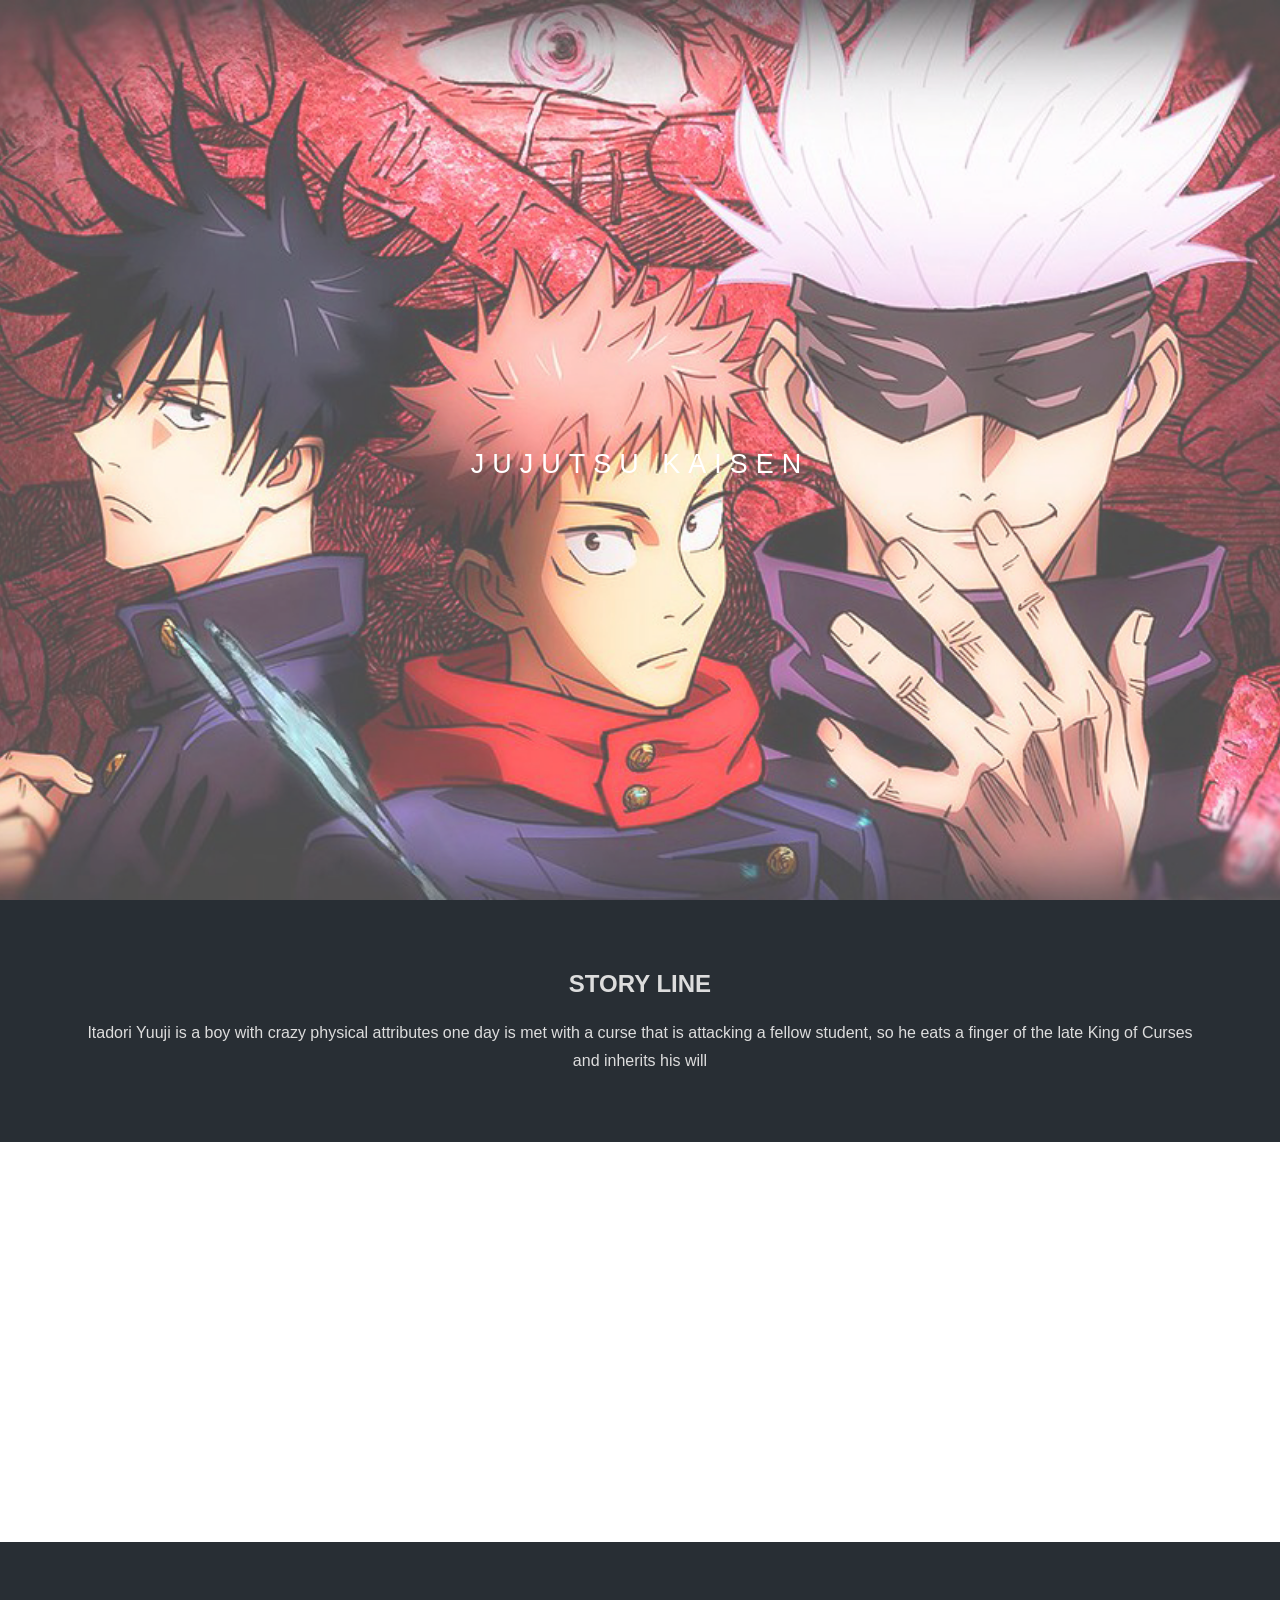
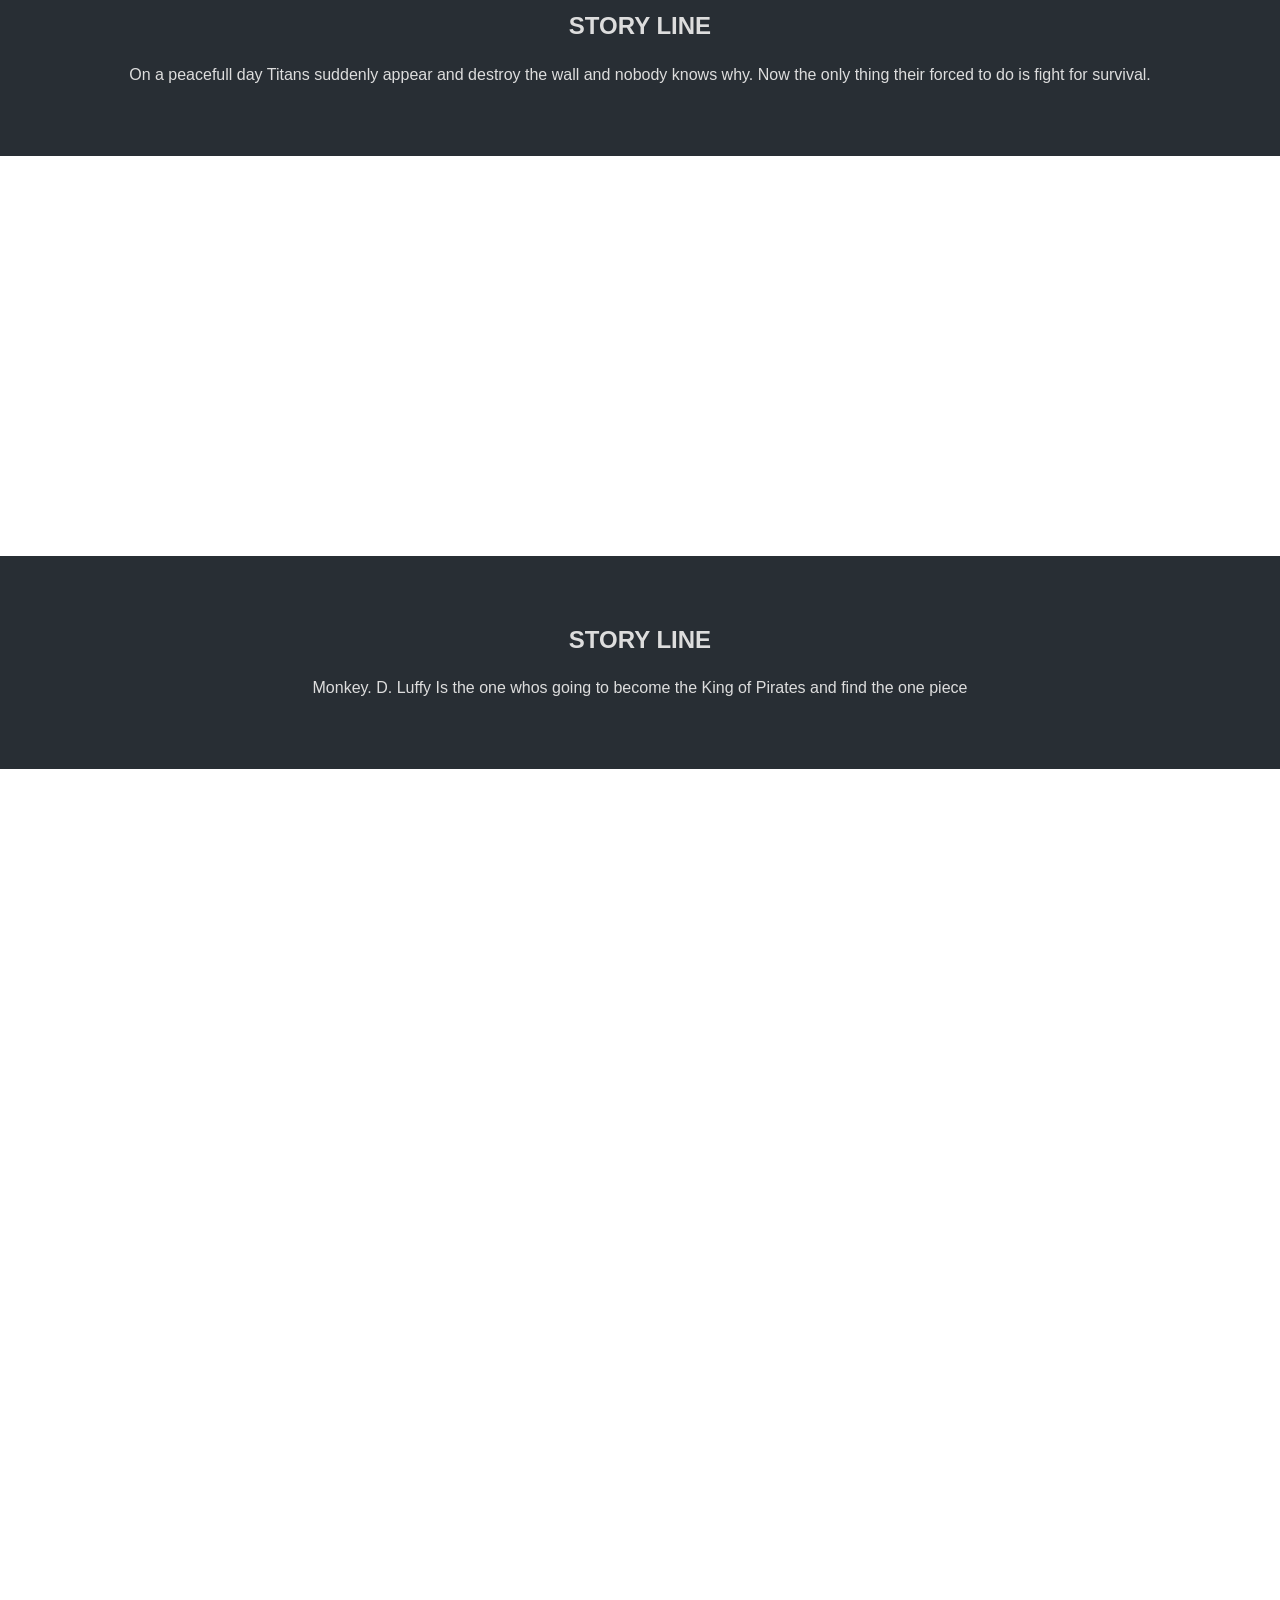
<file: parallaxwebsite/index.html>
<!DOCTYPE html>
<html lang="en">
<head>
  <meta charset="UTF-8">
  <meta name="viewport" content="width=device-width, initial-scale=1.0">
  <meta http-equiv="X-UA-Compatible" content="ie=edge">
  <title>Parallax</title>
  <link rel="stylesheet" href="css/style.css">
</head>
<body>
  <div class="pimg1">
    <div class="ptext">
      <span class="border trans">
      JUJUTSU KAISEN</span>
    </div>
  </div>

  <section class="section section-light">
    <h2>STORY LINE</h2>
    <p>Itadori Yuuji is a boy with crazy physical attributes one day is met with a curse that is attacking a fellow student, so he eats a finger of the late King of Curses and inherits his will</p>
  </section>

  <div class="pimg2">
    <div class="ptext">
      <span class="border trans">
      ATTACK ON TITAN
    </span>
    </div>
</div>

  <section class="section section-dark">
    <h2>STORY LINE</h2>
    <p>On a peacefull day Titans suddenly appear and destroy the wall and nobody knows why. Now the only thing their forced to do is fight for survival.</p>
  </section>

<div class="pimg3">
    <div class="ptext">
      <span class="border trans">
      OnEPIECE
    </span>
    </div>
  </div>

  <section class="section section-dark">
    <h2>STORY LINE</h2>
    <p>
      Monkey. D. Luffy Is the one whos going to become the King of Pirates and find the one piece
    </p>
  </section>

  <div class="pimg1">
    <div class="ptext">
      <span class="border trans">
      That's all</span>
    </div>
  </div>
</body>
</html>
</file>
<file: parallaxwebsite/css/style.css>
body, html{
  height:100%;
  margin:0;
  font-size:16px;
  font-family:"Lato", sans-serif;
  font-weight:400;
  line-height:1.8em;
  color:#666;
}

.pimg1, .pimg2, .pimg3{
  position:relative;
  opacity:0.70;
  background-position:center;
  background-size:cover;
  background-repeat:no-repeat;

  /*
    fixed = parallax
    scroll = normal
  */
  background-attachment:fixed;
}

.pimg1{
  background-image:url("../img/jjk2.jpg");
  min-height:100%;
}

.pimg2{
  background-image:url("../img/AOT.jpg");
  min-height:400px;
}

.pimg3{
  background-image:url("../img/Onepiece4.jpg");
  min-height:400px;
}

.section{
  text-align:center;
  padding:50px 80px;
}

.section-light{
    background-color: #282e34;
    color: #DDDDDD;
}

.section-dark{
  background-color:#282e34;
  color:#ddd;
}

.ptext{
  position:absolute;
  top:50%;
  width:100%;
  text-align:center;
  color:#000;
  font-size:27px;
  letter-spacing:8px;
  text-transform:uppercase;
}

.ptext .border{
  background-color:#111;
  color:#fff;
  padding:20px;
}

.ptext .border.trans{
  background-color:transparent;
}

@media(max-width:568px){
  .pimg1, .pimg2, .pimg3{
    background-attachment:scroll;
  }
}
</file>
